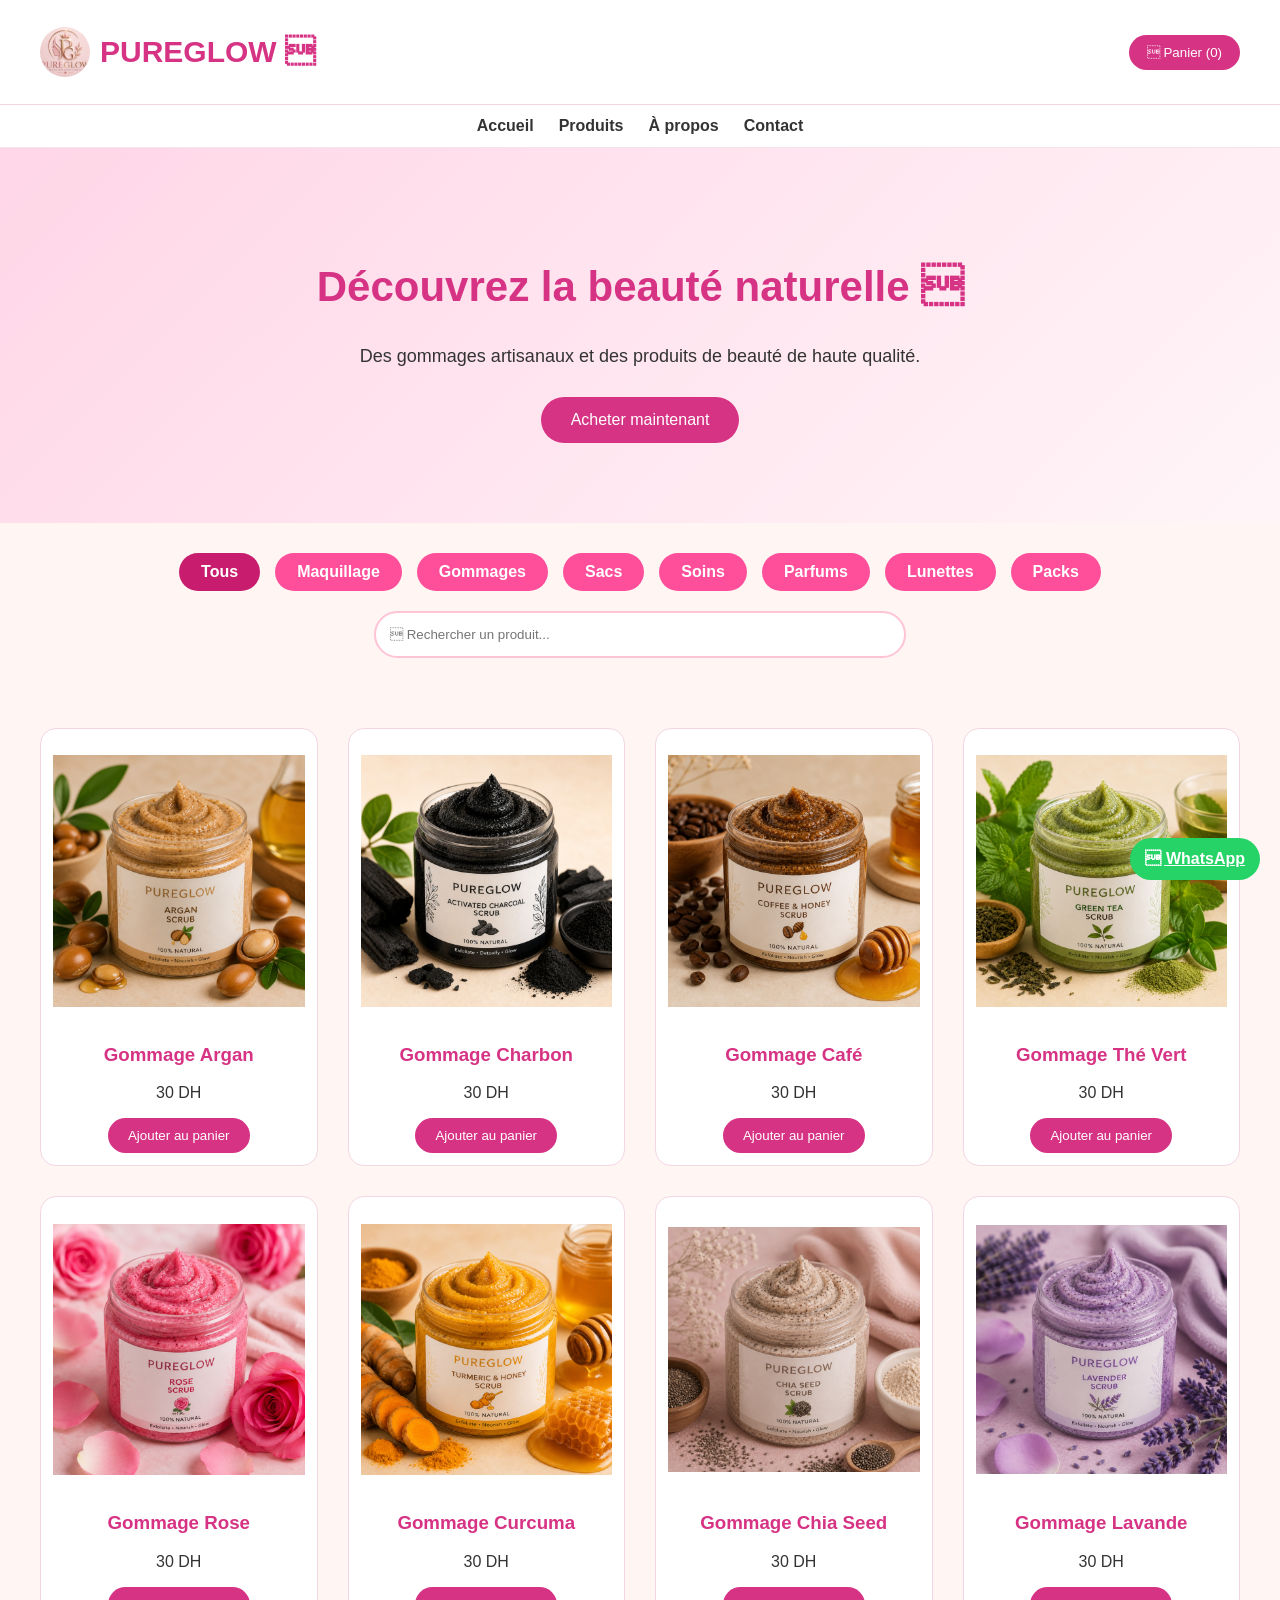
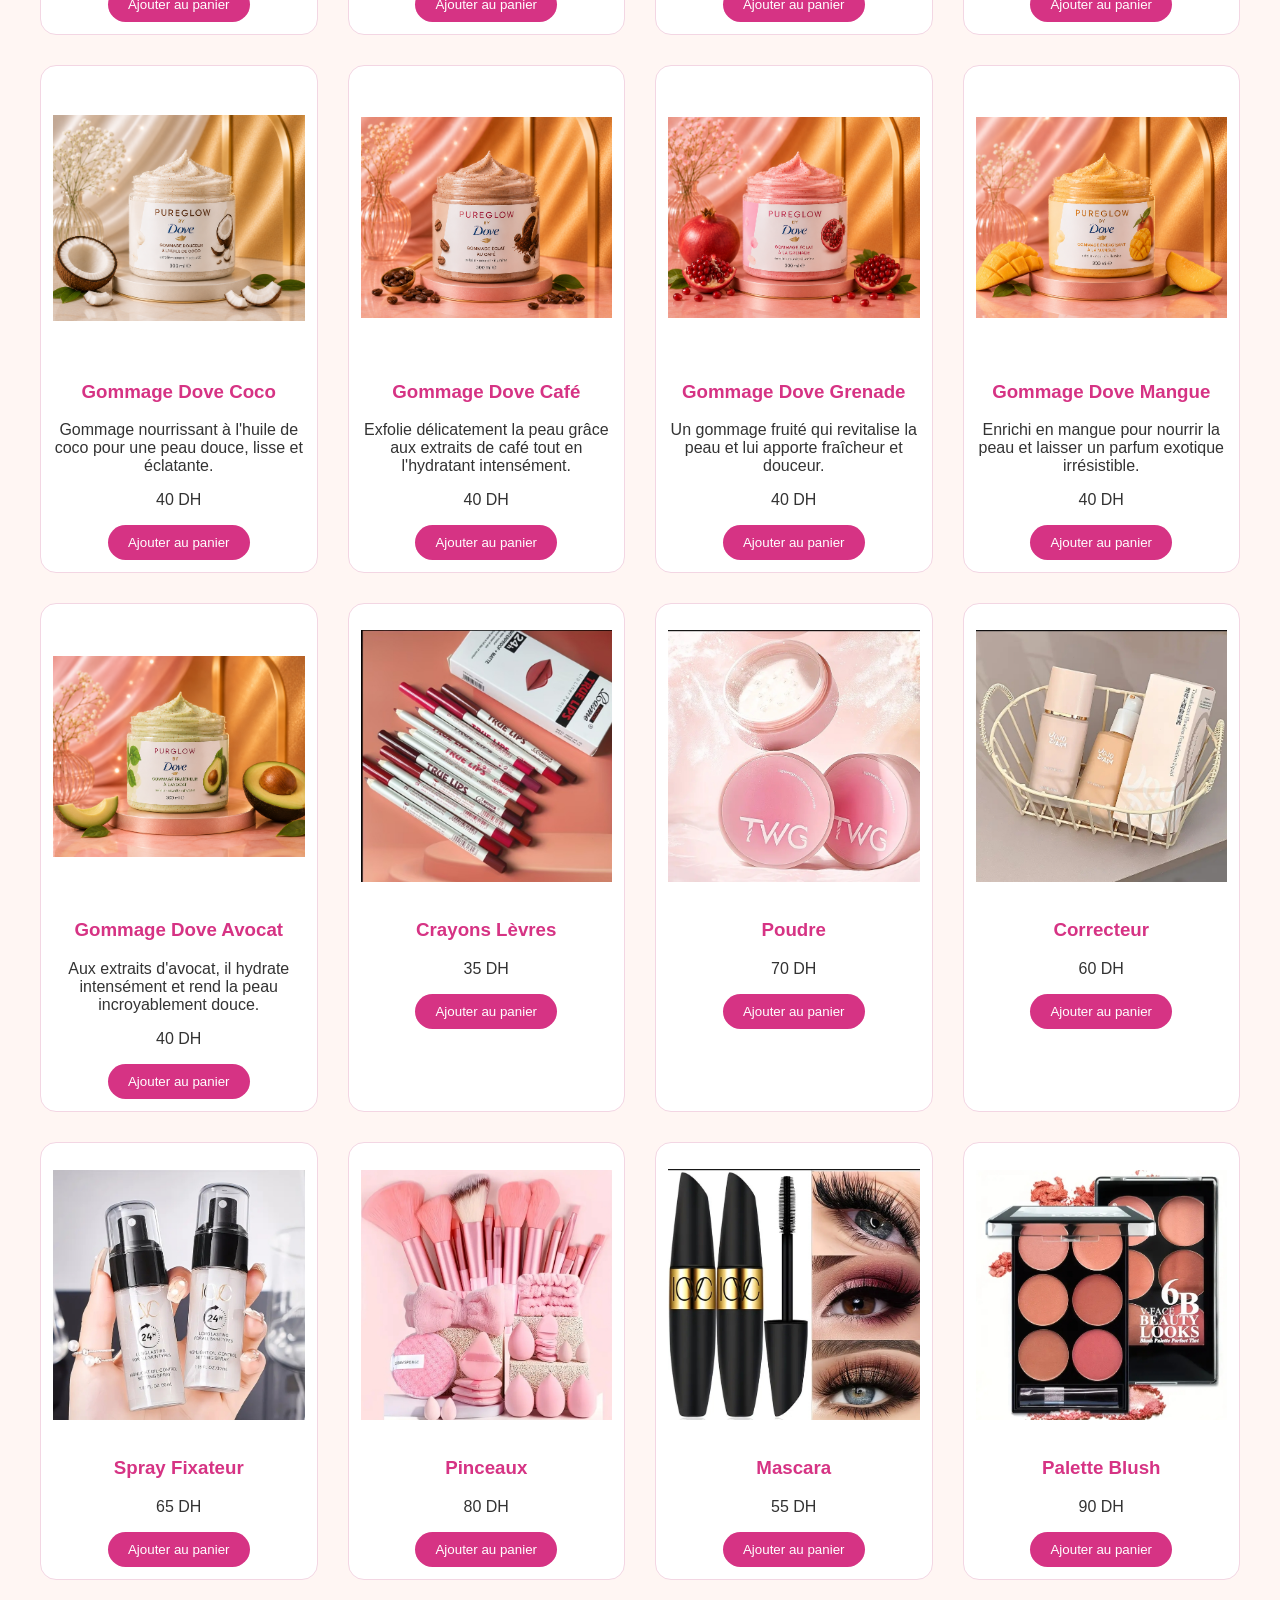
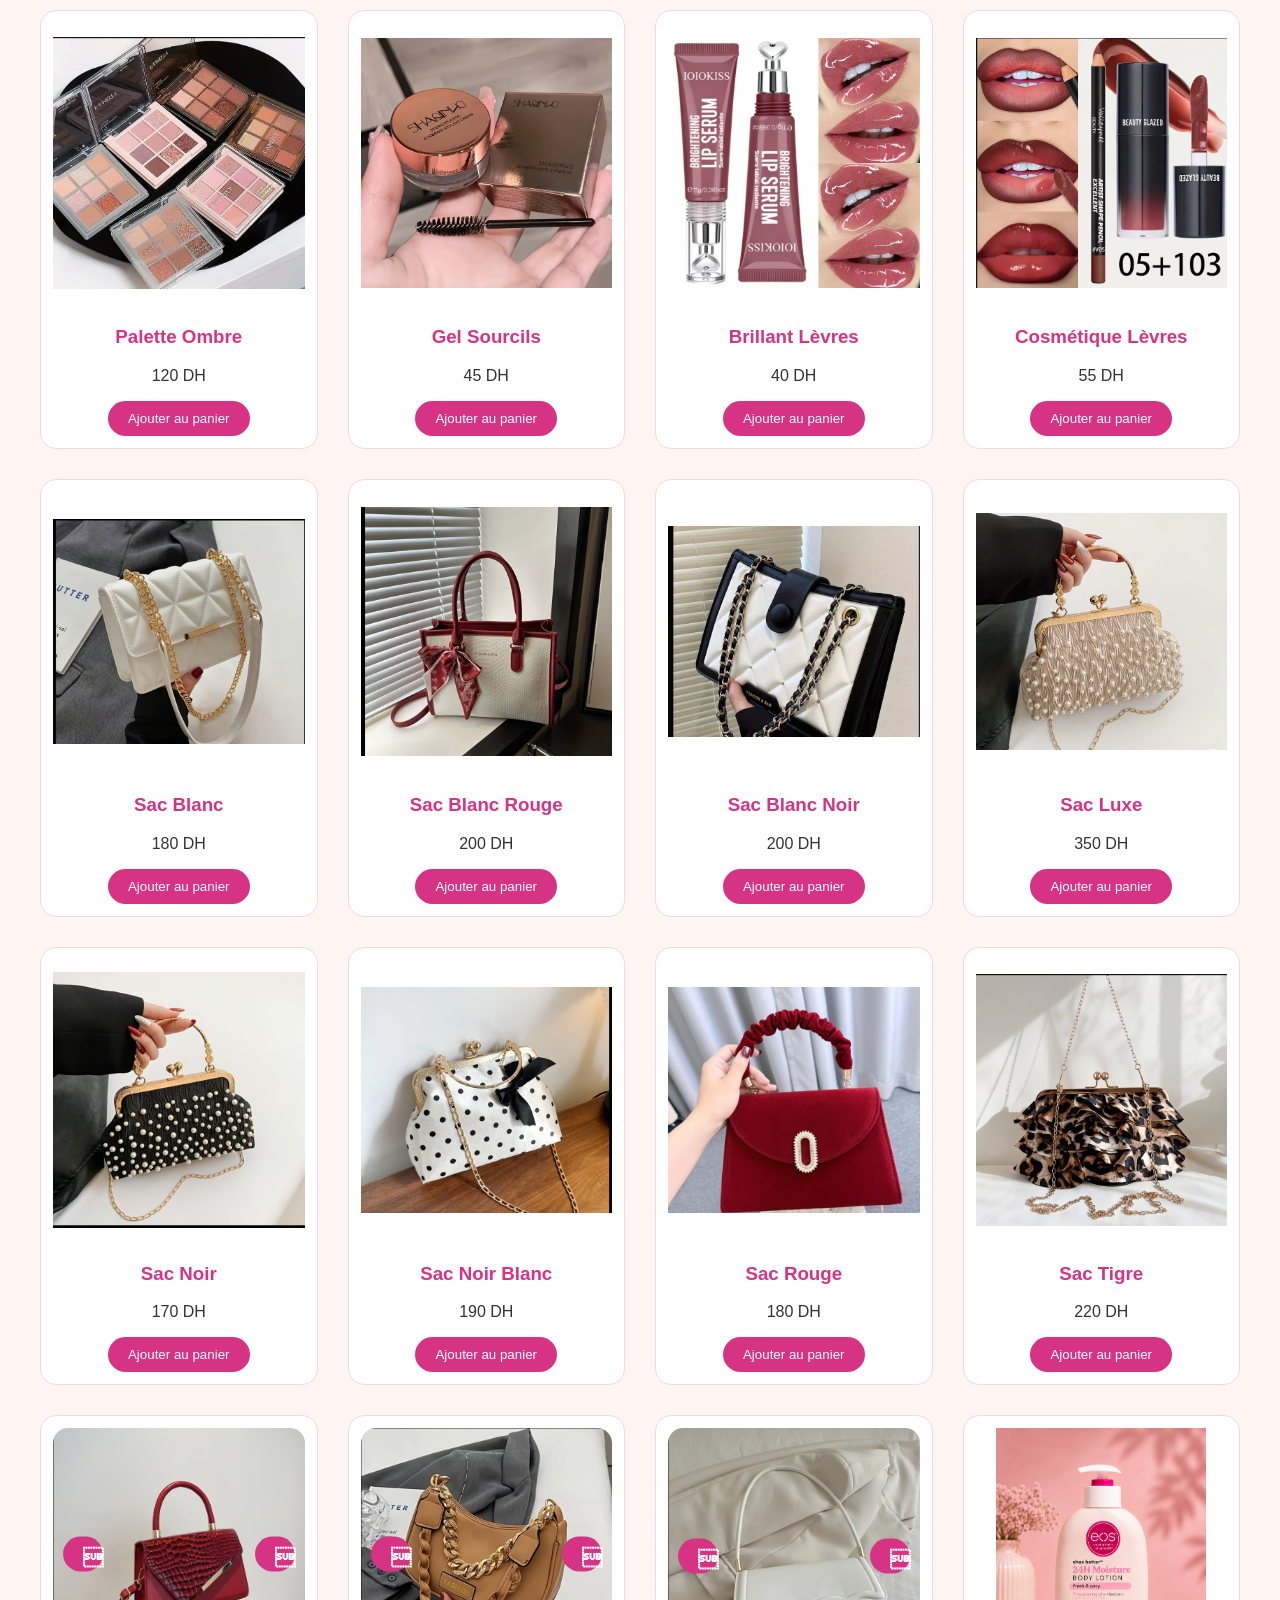
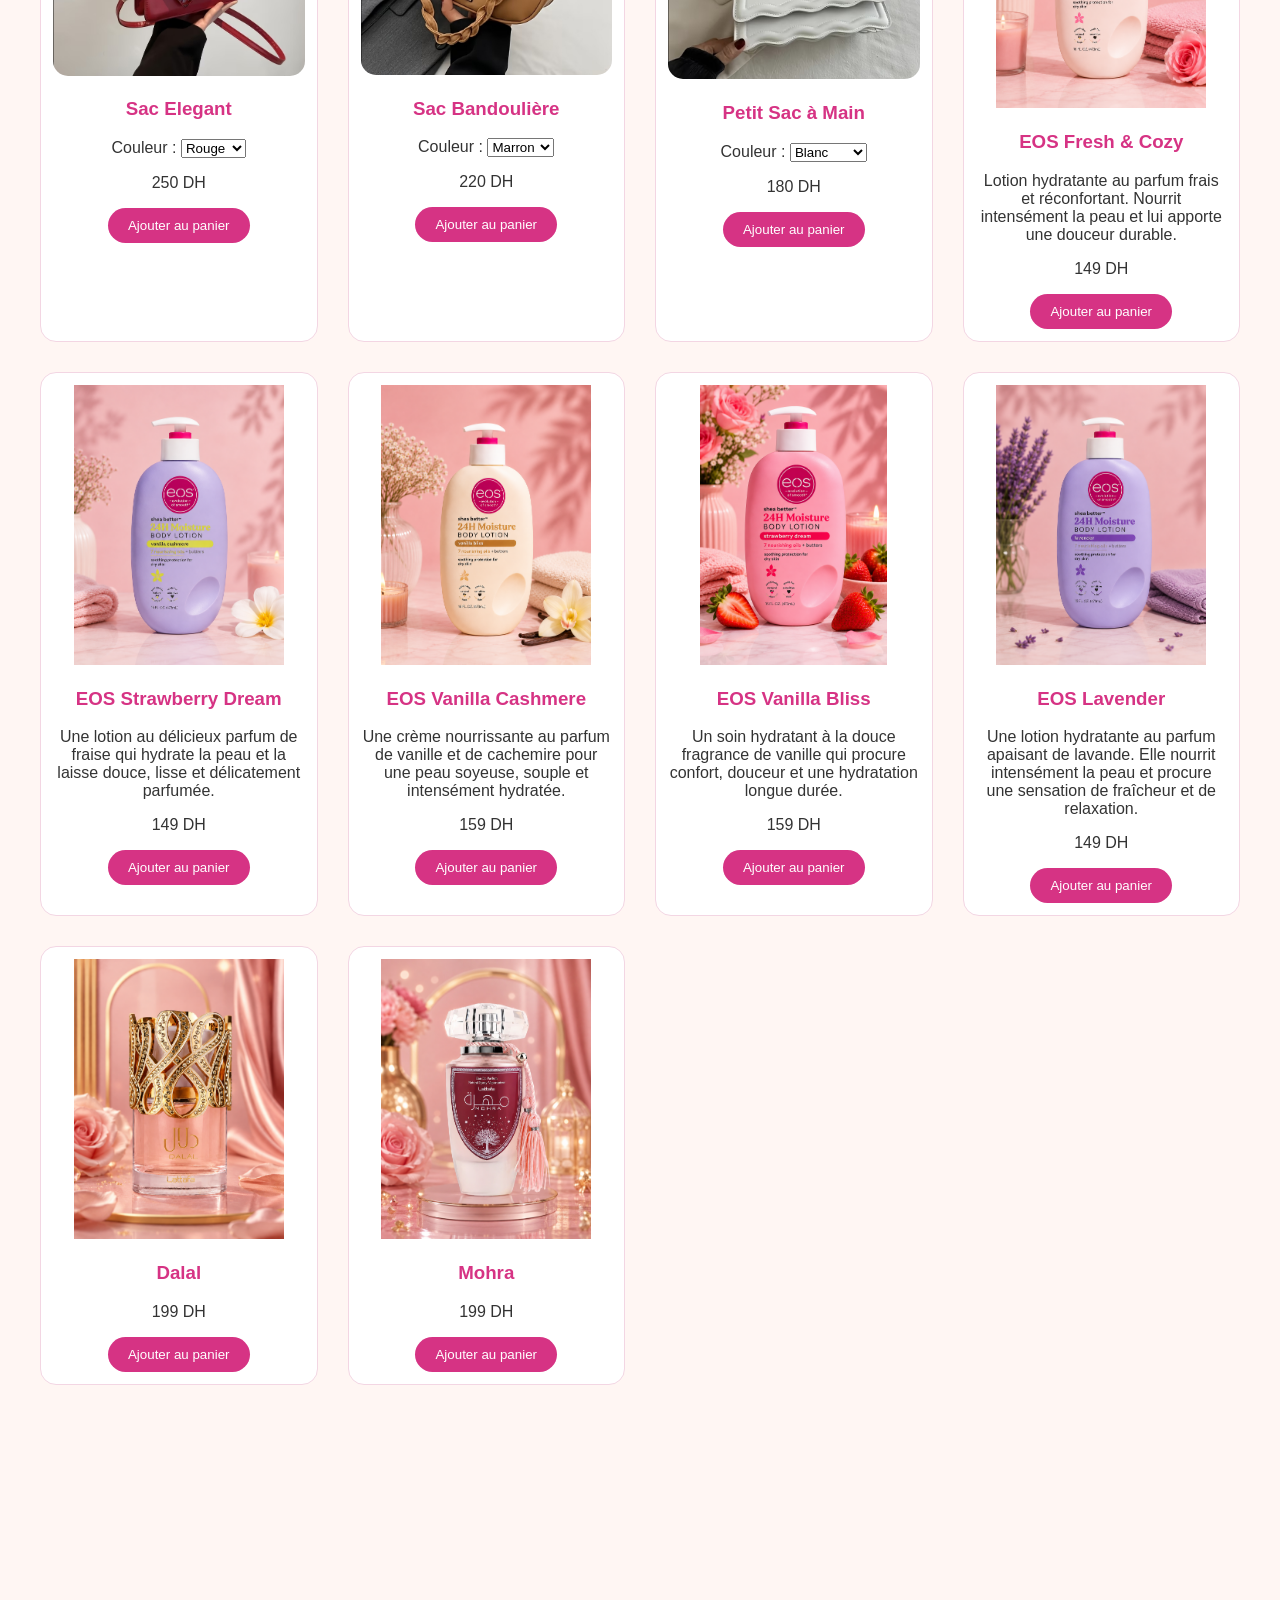
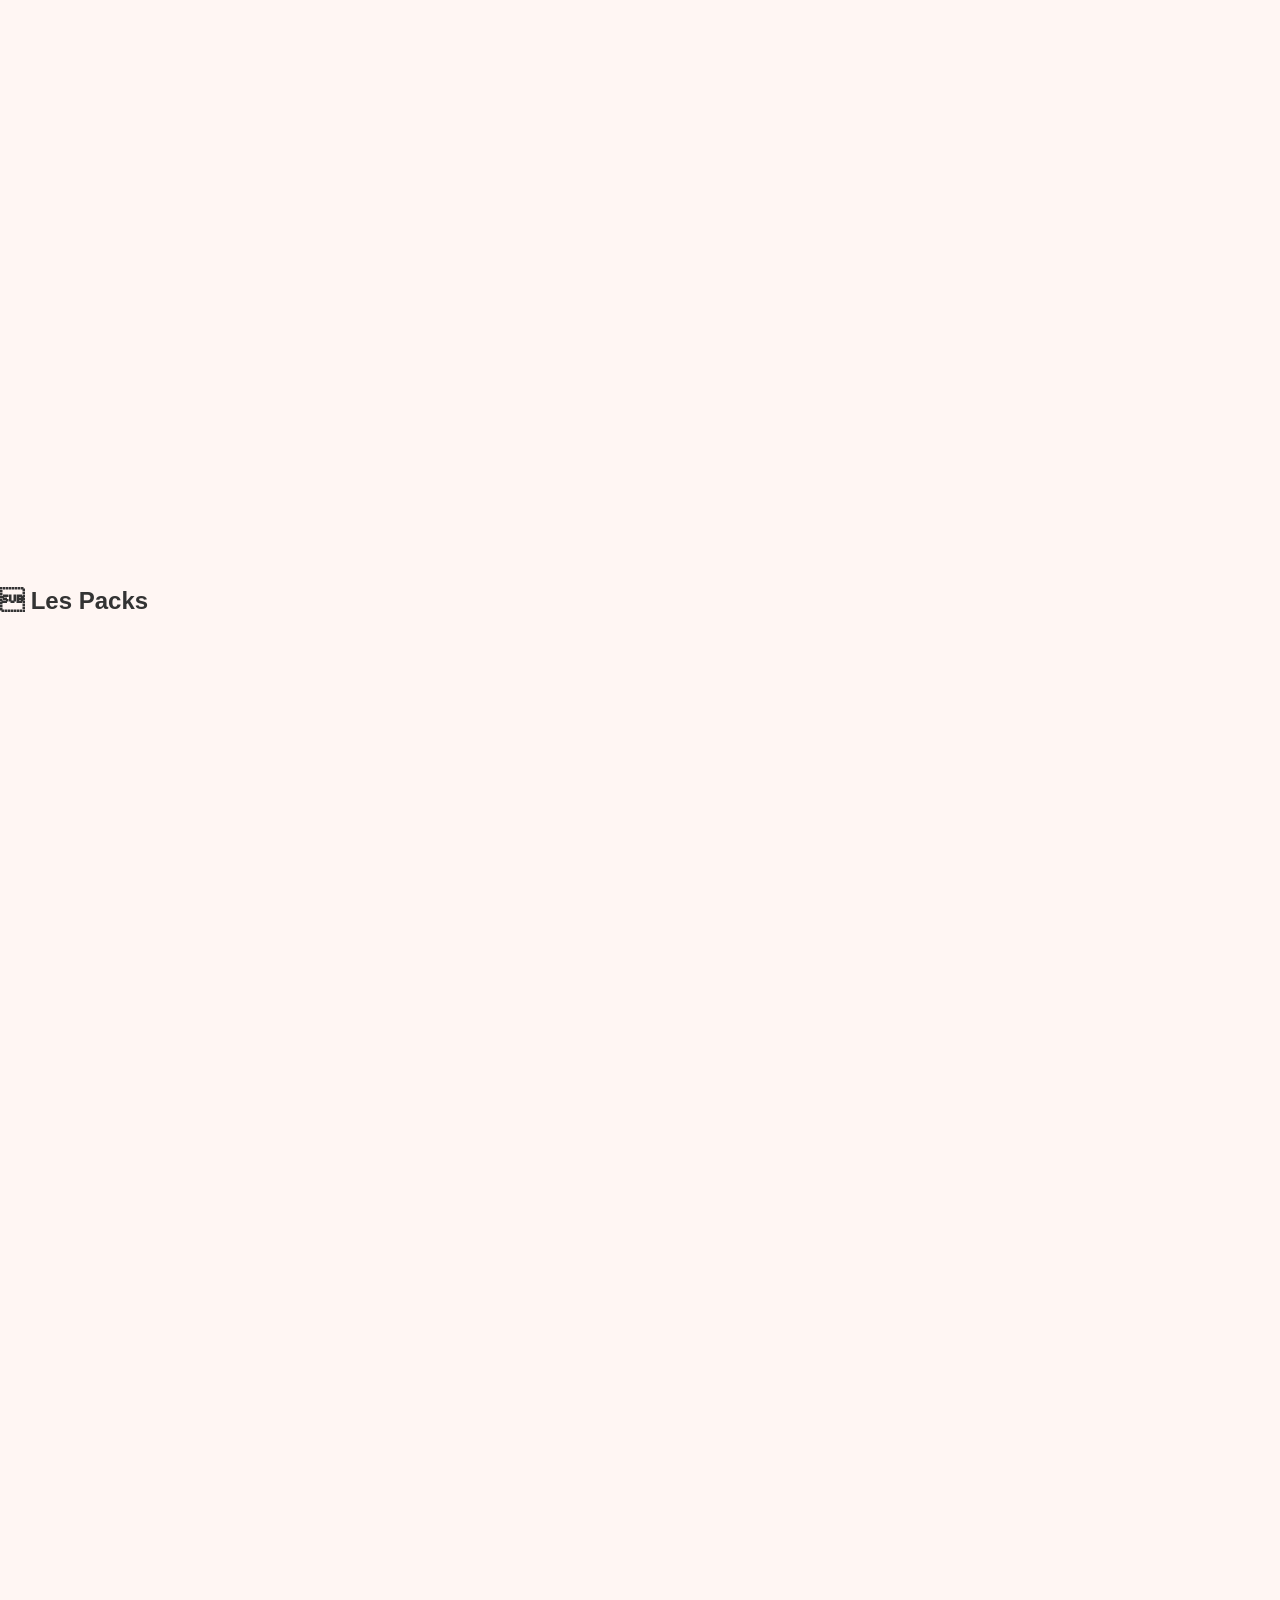
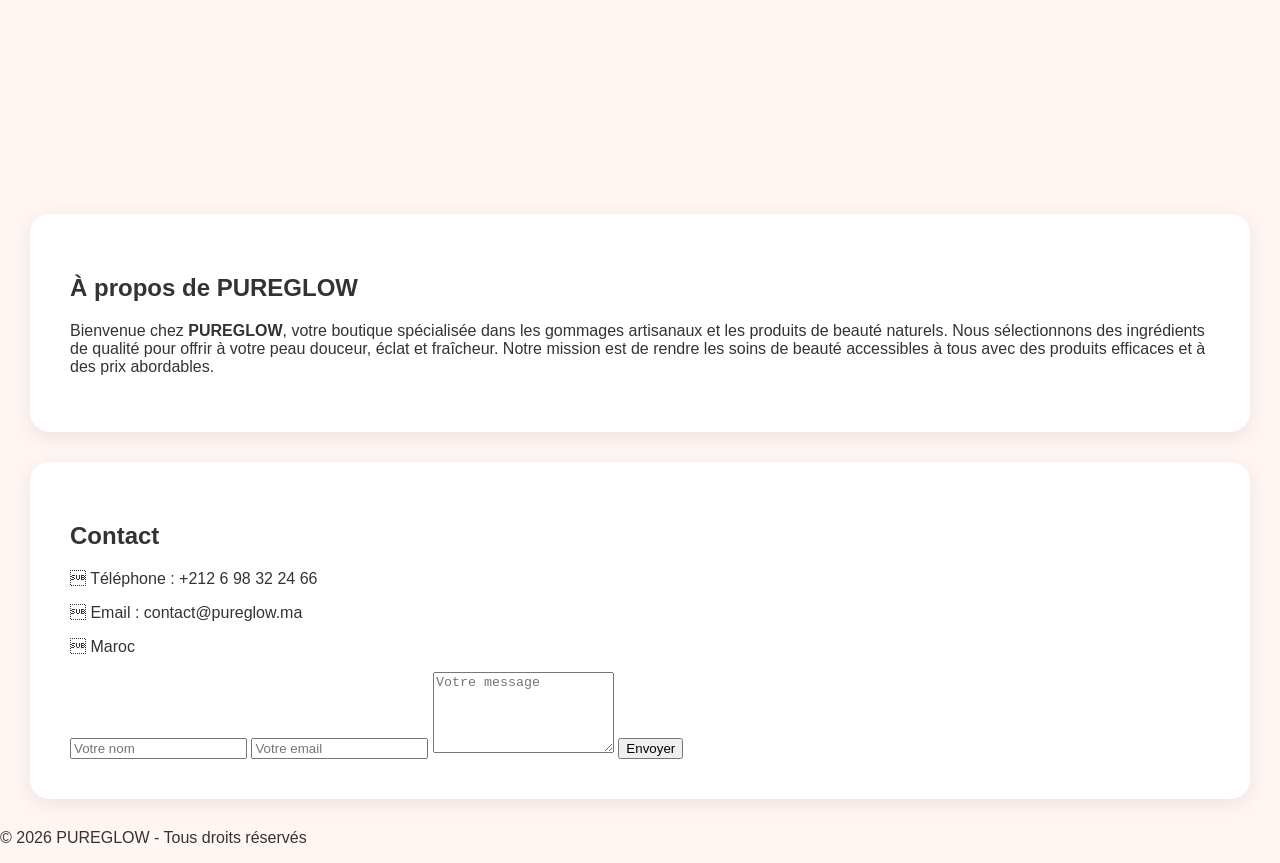
<file: index.html>
<!DOCTYPE html>
<html lang="fr">
<head>
<meta charset="UTF-8">
<meta name="viewport" content="width=device-width, initial-scale=1.0">
<title>PUREGLOW - Boutique Beauté</title>

<link rel="stylesheet" href="style.css">
</head>

<body>

<header>

<div class="logo">
<img src="logo.png" alt="PUREGLOW Logo">
<h1>PUREGLOW </h1>
</div>

<button id="cartBtn">
 Panier (<span id="cartCount">0</span>)
</button>

</header>

<nav>
    <a href="#accueil">Accueil</a>
    <a href="#products">Produits</a>
    <a href="#about">À propos</a>
    <a href="#contact">Contact</a>
</nav>

<section id="accueil" class="hero">

<h2>Découvrez la beauté naturelle </h2>

<p>
Des gommages artisanaux et des produits de beauté de haute qualité.
</p>

<a href="#products" class="shop-btn">
Acheter maintenant
</a>

</section>

<section class="search">

  <div class="filters">
    <button data-category="all">Tous</button>
    <button data-category="maquillage">Maquillage</button>
    <button data-category="gommages">Gommages</button>
    <button data-category="sacs">Sacs</button>
    <button data-category="soin">Soins</button>
    <button data-category="parfum">Parfums</button>
  <button data-category="lunettes">Lunettes</button>
  <button data-category="packs">Packs</button>
  </div>
  

  <input
    type="text"
    id="searchInput"
    placeholder=" Rechercher un produit..."
  >

</section>


<section class="products" id="products">

<!-- Produit 1 -->

<div class="card" data-category="gommages">

<img src="Argan.png" alt="Argan">

<h3>Gommage Argan</h3>

<p>30 DH</p>

<button class="add-btn"
data-name="Gommage Argan"
data-price="30">
Ajouter au panier
</button>

</div>

<!-- Produit 2 -->

<div class="card" data-category="gommages">

<img src="Charcoal.png" alt="Charcoal">

<h3>Gommage Charbon</h3>

<p>30 DH</p>

<button class="add-btn"
data-name="Gommage Charbon"
data-price="30">
Ajouter au panier
</button>

</div>

<!-- Produit 3 -->

<div class="card" data-category="gommages">

<img src="Coffee.png" alt="Coffee">

<h3>Gommage Café</h3>

<p>30 DH</p>

<button class="add-btn"
data-name="Gommage Café"
data-price="30">
Ajouter au panier
</button>

</div>

<!-- Produit 4 -->

<div class="card" data-category="gommages">

<img src="GreenTea.png" alt="GreenTea">

<h3>Gommage Thé Vert</h3>

<p>30 DH</p>

<button class="add-btn"
data-name="Gommage Thé Vert"
data-price="30">
Ajouter au panier
</button>

</div>

<!-- Produit 5 -->

<div class="card" data-category="gommages">

    <img src="Rose.png" alt="Rose">

    <h3>Gommage Rose</h3>

    <p>30 DH</p>

    <button class="add-btn"
    data-name="Gommage Rose"
    data-price="30">
    Ajouter au panier
    </button>

</div>

<!-- Produit 6 -->

<div class="card" data-category="gommages">

    <img src="Turmeric.png" alt="Turmeric">

    <h3>Gommage Curcuma</h3>

    <p>30 DH</p>

    <button class="add-btn"
    data-name="Gommage Curcuma"
    data-price="30">
    Ajouter au panier
    </button>

</div>

<!-- Produit 7 -->

<div class="card" data-category="gommages">

    <img src="ChiaSeed.png" alt="ChiaSeed">

    <h3>Gommage Chia Seed</h3>

    <p>30 DH</p>

    <button class="add-btn"
    data-name="Gommage Chia Seed"
    data-price="30">
    Ajouter au panier
    </button>

</div>

<!-- Produit 8 -->

<div class="card" data-category="gommages">

    <img src="Lavender.png" alt="Lavender">

    <h3>Gommage Lavande</h3>

    <p>30 DH</p>

    <button class="add-btn"
    data-name="Gommage Lavande"
    data-price="30">
    Ajouter au panier
    </button>
    
    </div>

<div class="card" data-category="gommages">
  <img src="GommageCoco.png" alt="Gommage Dove Coco">
  <h3>Gommage Dove Coco</h3>
  <p>Gommage nourrissant à l'huile de coco pour une peau douce, lisse et éclatante.</p>
  <p>40 DH</p>
  <button class="add-btn"
    data-name="Gommage Dove Coco"
    data-price="40">
    Ajouter au panier
  </button>
</div>

<div class="card" data-category="gommages">
  <img src="GommageCafe.png" alt="Gommage Dove Café">
  <h3>Gommage Dove Café</h3>
  <p>Exfolie délicatement la peau grâce aux extraits de café tout en l'hydratant intensément.</p>
  <p>40 DH</p>
  <button class="add-btn"
    data-name="Gommage Dove Café"
    data-price="40">
    Ajouter au panier
  </button>
</div>

<div class="card" data-category="gommages">
  <img src="GommageGrenade.png" alt="Gommage Dove Grenade">
  <h3>Gommage Dove Grenade</h3>
  <p>Un gommage fruité qui revitalise la peau et lui apporte fraîcheur et douceur.</p>
  <p>40 DH</p>
  <button class="add-btn"
    data-name="Gommage Dove Grenade"
    data-price="40">
    Ajouter au panier
  </button>
</div>

<div class="card" data-category="gommages">
  <img src="GommageMangue.png" alt="Gommage Dove Mangue">
  <h3>Gommage Dove Mangue</h3>
  <p>Enrichi en mangue pour nourrir la peau et laisser un parfum exotique irrésistible.</p>
  <p>40 DH</p>
  <button class="add-btn"
    data-name="Gommage Dove Mangue"
    data-price="40">
    Ajouter au panier
  </button>
</div>

<div class="card" data-category="gommages">
  <img src="GommageAvocat.png" alt="Gommage Dove Avocat">
  <h3>Gommage Dove Avocat</h3>
  <p>Aux extraits d'avocat, il hydrate intensément et rend la peau incroyablement douce.</p>
  <p>40 DH</p>
  <button class="add-btn"
    data-name="Gommage Dove Avocat"
    data-price="40">
    Ajouter au panier
  </button>
</div>

<div class="card" data-category="maquillage">
  <img src="CrayonsLevres.png" alt="Crayons Lèvres">
  <h3>Crayons Lèvres</h3>
  <p>35 DH</p>
  <button class="add-btn" data-name="Crayons Lèvres" data-price="35">Ajouter au panier</button>
</div>

<div class="card" data-category="maquillage">
  <img src="poudre.png" alt="Poudre">
  <h3>Poudre</h3>
  <p>70 DH</p>
  <button class="add-btn" data-name="Poudre" data-price="70">Ajouter au panier</button>
</div>

<div class="card" data-category="maquillage">
  <img src="Corectteur.png" alt="Correcteur">
  <h3>Correcteur</h3>
  <p>60 DH</p>
  <button class="add-btn" data-name="Correcteur" data-price="60">
    Ajouter au panier
  </button>
</div>

<div class="card" data-category="maquillage">
  <img src="SprayFixateur.png" alt="Spray Fixateur">
  <h3>Spray Fixateur</h3>
  <p>65 DH</p>
  <button class="add-btn" data-name="Spray Fixateur" data-price="65">Ajouter au panier</button>
</div>

<div class="card" data-category="maquillage">
  <img src="Pinceaux.png" alt="Pinceaux">
  <h3>Pinceaux</h3>
  <p>80 DH</p>
  <button class="add-btn" data-name="Pinceaux" data-price="80">Ajouter au panier</button>
</div>

<div class="card" data-category="maquillage">
  <img src="Mascara.png" alt="Mascara">
  <h3>Mascara</h3>
  <p>55 DH</p>
  <button class="add-btn" data-name="Mascara" data-price="55">Ajouter au panier</button>
</div>

<div class="card" data-category="maquillage">
  <img src="PaletteBlush.png" alt="Palette Blush">
  <h3>Palette Blush</h3>
  <p>90 DH</p>
  <button class="add-btn" data-name="Palette Blush" data-price="90">Ajouter au panier</button>
</div>

<div class="card" data-category="maquillage">
  <img src="PeletteOmbre.png" alt="Palette Ombre">
  <h3>Palette Ombre</h3>
  <p>120 DH</p>
  <button class="add-btn" data-name="Palette Ombre" data-price="120">
    Ajouter au panier
  </button>
</div>

<div class="card" data-category="maquillage">
  <img src="GelSourcils.png" alt="Gel Sourcils">
  <h3>Gel Sourcils</h3>
  <p>45 DH</p>
  <button class="add-btn" data-name="Gel Sourcils" data-price="45">Ajouter au panier</button>
</div>

<div class="card" data-category="maquillage">
  <img src="BrillantLevre.png" alt="Brillant Lèvres">
  <h3>Brillant Lèvres</h3>
  <p>40 DH</p>
  <button class="add-btn" data-name="Brillant Lèvres" data-price="40">Ajouter au panier</button>
</div>

<div class="card" data-category="maquillage">
<img src="CosmetiqueLevres.png">
  <h3>Cosmétique Lèvres</h3>
  <p>55 DH</p>
  <button class="add-btn" data-name="Cosmétique Lèvres" data-price="55">
    Ajouter au panier
  </button>
</div>

<div class="card" data-category="sacs">

  <img src="SacBlanc.png" alt="SacBlanc">

  <h3>Sac Blanc</h3>

  <p>180 DH</p>

  <button class="add-btn"
  data-name="Sac Blanc"
  data-price="180">
  Ajouter au panier
  </button>

</div>


<div class="card" data-category="sacs">

  <img src="SacBlancRouge.png" alt="SacBlancRouge">

  <h3>Sac Blanc Rouge</h3>

  <p>200 DH</p>

  <button class="add-btn"
  data-name="Sac Blanc Rouge"
  data-price="200">
  Ajouter au panier
  </button>

</div>


<div class="card" data-category="sacs">

  <img src="SacBlancNoir.png" alt="SacBlancNoir">

  <h3>Sac Blanc Noir</h3>

  <p>200 DH</p>

  <button class="add-btn"
  data-name="Sac Blanc Noir"
  data-price="200">
  Ajouter au panier
  </button>

</div>


<div class="card" data-category="sacs">

  <img src="SacLuxe.png" alt="SacLuxe">

  <h3>Sac Luxe</h3>

  <p>350 DH</p>

  <button class="add-btn"
  data-name="Sac Luxe"
  data-price="350">
  Ajouter au panier
  </button>

</div>


<div class="card" data-category="sacs">

  <img src="SacNoir.png" alt="SacNoir">

  <h3>Sac Noir</h3>

  <p>170 DH</p>

  <button class="add-btn"
  data-name="Sac Noir"
  data-price="170">
  Ajouter au panier
  </button>

</div>


<div class="card" data-category="sacs">

  <img src="SacNoirBlanc.png" alt="SacNoirBlanc">

  <h3>Sac Noir Blanc</h3>

  <p>190 DH</p>

  <button class="add-btn"
  data-name="Sac Noir Blanc"
  data-price="190">
  Ajouter au panier
  </button>

</div>


<div class="card" data-category="sacs">

  <img src="SacRouge.png" alt="SacRouge">

  <h3>Sac Rouge</h3>

  <p>180 DH</p>

  <button class="add-btn"
  data-name="Sac Rouge"
  data-price="180">
  Ajouter au panier
  </button>

</div>


<div class="card" data-category="sacs">

  <img src="SacTigre.png" alt="SacTigre">

  <h3>Sac Tigre</h3>

  <p>220 DH</p>

  <button class="add-btn"
  data-name="Sac Tigre"
  data-price="220">
  Ajouter au panier
  </button>

</div>

<div class="card" data-category="sacs">

<div class="slider">
<button class="prev" onclick="changeSlide('elegant',-1)"></button>

<img id="elegant" src="SacElegant1.png">

<button class="next" onclick="changeSlide('elegant',1)"></button>
</div>

<h3>Sac Elegant</h3>

<div class="colors">
<label>Couleur :</label>

<select class="color-select">
<option>Rouge</option>
<option>Vert</option>
<option>Marron</option>
<option>Blanc</option>
<option>Noir</option>
</select>
</div>

<p>250 DH</p>

<button class="add-btn"
data-name="Sac Elegant"
data-price="250">
Ajouter au panier
</button>

</div>

<div class="card" data-category="sacs">

<div class="slider">
<button class="prev" onclick="changeSlide('bandouliere',-1)"></button>

<img id="bandouliere" src="SacBandouliere1.png">

<button class="next" onclick="changeSlide('bandouliere',1)"></button>
</div>

<h3>Sac Bandoulière</h3>

<div class="colors">
<label>Couleur :</label>

<select class="color-select">
<option>Marron</option>
<option>Blanc</option>
<option>Noir</option>
<option>Orange</option>
<option>Bleu</option>
<option>Vert</option>
</select>
</div>

<p>220 DH</p>

<button class="add-btn"
data-name="Sac Bandoulière"
data-price="220">
Ajouter au panier
</button>

</div>

<div class="card" data-category="sacs">

<div class="slider">
<button class="prev" onclick="changeSlide('petit',-1)"></button>

<img id="petit" src="PetitSacaMain1.png">

<button class="next" onclick="changeSlide('petit',1)"></button>
</div>

<h3>Petit Sac à Main</h3>

<div class="colors">
<label>Couleur :</label>

<select class="color-select">
<option>Blanc</option>
<option>Vert Clair</option>
<option>Noir</option>
<option>Rose</option>
<option>Marron</option>
<option>Orange</option>
</select>
</div>

<p>180 DH</p>

<button class="add-btn"
data-name="Petit Sac à Main"
data-price="180">
Ajouter au panier
</button>

</div>

<div class="card" data-category="soin">
  <img src="Eos1.png" alt="EOS Fresh & Cozy">
  <h3>EOS Fresh & Cozy</h3>
  <p>Lotion hydratante au parfum frais et réconfortant. Nourrit intensément la peau et lui apporte une douceur durable.</p>
  <p>149 DH</p>
  <button class="add-btn"
    data-name="EOS Fresh & Cozy"
    data-price="149">
    Ajouter au panier
  </button>
</div>

<div class="card" data-category="soin">
  <img src="Eos2.png" alt="EOS Strawberry Dream">
  <h3>EOS Strawberry Dream</h3>
  <p>Une lotion au délicieux parfum de fraise qui hydrate la peau et la laisse douce, lisse et délicatement parfumée.</p>
  <p>149 DH</p>
  <button class="add-btn"
    data-name="EOS Strawberry Dream"
    data-price="149">
    Ajouter au panier
  </button>
</div>

<div class="card" data-category="soin">
  <img src="Eos3.png" alt="EOS Vanilla Cashmere">
  <h3>EOS Vanilla Cashmere</h3>
  <p>Une crème nourrissante au parfum de vanille et de cachemire pour une peau soyeuse, souple et intensément hydratée.</p>
  <p>159 DH</p>
  <button class="add-btn"
    data-name="EOS Vanilla Cashmere"
    data-price="159">
    Ajouter au panier
  </button>
</div>

<div class="card" data-category="soin">
  <img src="Eos4.png" alt="EOS Vanilla Bliss">
  <h3>EOS Vanilla Bliss</h3>
  <p>Un soin hydratant à la douce fragrance de vanille qui procure confort, douceur et une hydratation longue durée.</p>
  <p>159 DH</p>
  <button class="add-btn"
    data-name="EOS Vanilla Bliss"
    data-price="159">
    Ajouter au panier
  </button>
</div>

<div class="card" data-category="soin">
  <img src="Eos5.png" alt="EOS Lavender">
  <h3>EOS Lavender</h3>
  <p>Une lotion hydratante au parfum apaisant de lavande. Elle nourrit intensément la peau et procure une sensation de fraîcheur et de relaxation.</p>
  <p>149 DH</p>
  <button class="add-btn"
    data-name="EOS Lavender"
    data-price="149">
    Ajouter au panier
  </button>
</div>

<div class="card" data-category="parfum">
  <img src="Dalal.png" alt="Dalal">
  <h3>Dalal</h3>
  <p>199 DH</p>
  <button class="add-btn"
          data-name="Dalal"
          data-price="199">
    Ajouter au panier
  </button>
</div>

<div class="card" data-category="parfum">
  <img src="Mohra.png" alt="Mohra">
  <h3>Mohra</h3>
  <p>199 DH</p>
  <button class="add-btn"
          data-name="Mohra"
          data-price="199">
    Ajouter au panier
  </button>
</div>

<div class="card" data-category="parfum">
  <img src="Atheeri.png" alt="Atheeri">
  <h3>Atheeri</h3>
  <p>199 DH</p>
  <button class="add-btn"
          data-name="Atheeri"
          data-price="199">
    Ajouter au panier
  </button>
</div>

<div class="card" data-category="parfum">
  <img src="Qimmah.png" alt="Qimmah">
  <h3>Qimmah</h3>
  <p>199 DH</p>
  <button class="add-btn"
          data-name="Qimmah"
          data-price="199">
    Ajouter au panier
  </button>
</div>

<div class="card" data-category="parfum">
  <img src="Layaan.png" alt="Layaan">
  <h3>Layaan</h3>
  <p>199 DH</p>
  <button class="add-btn"
          data-name="Layaan"
          data-price="199">
    Ajouter au panier
  </button>
</div>

<div class="card" data-category="parfum">
  <img src="LuxureWoman.png" alt="Luxure Woman">
  <h3>Luxure Woman</h3>
  <p>199 DH</p>
  <button class="add-btn"
          data-name="Luxure Woman"
          data-price="199">
    Ajouter au panier
  </button>
</div>

<div class="card" data-category="parfum">
  <img src="HerConfesion.png" alt="Her Confession">
  <h3>Her Confession</h3>
  <p>199 DH</p>
  <button class="add-btn"
          data-name="Her Confession"
          data-price="199">
    Ajouter au panier
  </button>
</div>

<div class="card" data-category="lunettes">
  <img src="LunetteEleganceNoire.png" alt="Lunette Elegance Noire">
  <h3>Lunette Elegance Noire</h3>
  <p>120 DH</p>
  <button class="add-btn" data-name="Lunette Elegance Noire" data-price="120">
    Ajouter au panier
  </button>
</div>

<div class="card" data-category="lunettes">
  <img src="LunetteCatEyeChic.png" alt="Lunette Cat Eye Chic">
  <h3>Lunette Cat Eye Chic</h3>
  <p>120 DH</p>
  <button class="add-btn" data-name="Lunette Cat Eye Chic" data-price="120">
    Ajouter au panier
  </button>
</div>

<div class="card" data-category="lunettes">
  <img src="LunetteSquareBlack.png" alt="Lunette Square Black">
  <h3>Lunette Square Black</h3>
  <p>120 DH</p>
  <button class="add-btn" data-name="Lunette Square Black" data-price="120">
    Ajouter au panier
  </button>
</div>

<div class="card" data-category="lunettes">
  <img src="LunetteGlamViolet.png" alt="Lunette Glam Violet">
  <h3>Lunette Glam Violet</h3>
  <p>120 DH</p>
  <button class="add-btn" data-name="Lunette Glam Violet" data-price="120">
    Ajouter au panier
  </button>
</div>

<div class="card" data-category="lunettes">
  <img src="LunetteLeopardStyle.png" alt="Lunette Leopard Style">
  <h3>Lunette Leopard Style</h3>
  <p>120 DH</p>
  <button class="add-btn" data-name="Lunette Leopard Style" data-price="120">
    Ajouter au panier
  </button>
</div>

<div class="card" data-category="lunettes">
  <img src="LunetteRoseGold.png" alt="Lunette Rose Gold">
  <h3>Lunette Rose Gold</h3>
  <p>120 DH</p>
  <button class="add-btn" data-name="Lunette Rose Gold" data-price="120">
    Ajouter au panier
  </button>
</div>

<div class="card" data-category="lunettes">
  <img src="LunetteBordeauxLuxe.png" alt="Lunette Bordeaux Luxe">
  <h3>Lunette Bordeaux Luxe</h3>
  <p>120 DH</p>
  <button class="add-btn" data-name="Lunette Bordeaux Luxe" data-price="120">
    Ajouter au panier
  </button>
</div>

<div class="card" data-category="lunettes">
  <img src="LunetteRoseFashion.png" alt="Lunette Rose Fashion">
  <h3>Lunette Rose Fashion</h3>
  <p>120 DH</p>
  <button class="add-btn" data-name="Lunette Rose Fashion" data-price="120">
    Ajouter au panier
  </button>
</div>

<div class="card" data-category="lunettes">
  <img src="LunetteBrownClassic.png" alt="Lunette Brown Classic">
  <h3>Lunette Brown Classic</h3>
  <p>120 DH</p>
  <button class="add-btn" data-name="Lunette Brown Classic" data-price="120">
    Ajouter au panier
  </button>
</div>

<div class="card" data-category="lunettes">
  <img src="LunetteOversizeCafe.png" alt="Lunette Oversize Cafe">
  <h3>Lunette Oversize Cafe</h3>
  <p>120 DH</p>
  <button class="add-btn" data-name="Lunette Oversize Cafe" data-price="120">
    Ajouter au panier
  </button>
</div>

<div class="card" data-category="lunettes">
  <img src="LunettePremiumCollection.png" alt="Lunette Premium Collection">
  <h3>Lunette Premium Collection</h3>
  <p>120 DH</p>
  <button class="add-btn" data-name="Lunette Premium Collection" data-price="120">
    Ajouter au panier
  </button>
</div>

<div class="card" data-category="lunettes">
  <img src="LunettePapillonChic.png" alt="Lunette Papillon Chic">
  <h3>Lunette Papillon Chic</h3>
  <p>120 DH</p>
  <button class="add-btn" data-name="Lunette Papillon Chic" data-price="120">
    Ajouter au panier
  </button>
</div>

<div class="card" data-category="lunettes">
  <img src="LunetteTrendyMix.png" alt="Lunette Trendy Mix">
  <h3>Lunette Trendy Mix</h3>
  <p>120 DH</p>
  <button class="add-btn" data-name="Lunette Trendy Mix" data-price="120">
    Ajouter au panier
  </button>
</div>

<div class="card" data-category="lunettes">
  <img src="LunetteLuxuryEdition.png" alt="Lunette Luxury Edition">
  <h3>Lunette Luxury Edition</h3>
  <p>120 DH</p>
  <button class="add-btn" data-name="Lunette Luxury Edition" data-price="120">
    Ajouter au panier
  </button>
</div>

</section>

<section class="packs" id="packs">

<h2> Les Packs</h2>

<div class="card" data-category="packs">
  <img src="Pack1.png" alt="Lavender Glow Set">
  <h3>Lavender Glow Set</h3>
  <p>Un coffret complet pour des lèvres douces, brillantes et un style élégant au quotidien.</p>
  <strong>199 DH</strong><br><br>
  <button class="add-btn" data-name="Lavender Glow Set" data-price="199">
    Ajouter au panier
  </button>
</div>


<div class="card" data-category="packs">
  <img src="Pack2.png" alt="Pink Glam Set">
  <h3>Pink Glam Set</h3>
  <p>Le trio parfait pour un maquillage lumineux avec un regard intense et des lèvres éclatantes.</p>
  <strong>179 DH</strong><br><br>
  <button class="add-btn" data-name="Pink Glam Set" data-price="179">
    Ajouter au panier
  </button>
</div>

<div class="card" data-category="packs">
  <img src="Pack3.png" alt="Wild Chic Set">
  <h3>Wild Chic Set</h3>
  <p>Le pack idéal pour un look chic et une tenue parfaite du maquillage toute la journée.</p>
  <strong>229 DH</strong><br><br>
  <button class="add-btn" data-name="Wild Chic Set" data-price="229">
    Ajouter au panier
  </button>
</div>

<div class="card" data-category="packs">
  <img src="Pack4.png" alt="Red Elegance Set">
  <h3>Red Elegance Set</h3>
  <p>Prenez soin de vos sourcils et de votre peau avec une touche d'élégance et de raffinement.</p>
  <strong>189 DH</strong><br><br>
  <button class="add-btn" data-name="Red Elegance Set" data-price="189">
    Ajouter au panier
  </button>
</div>

<div class="card" data-category="packs">
  <img src="Pack5.png" alt="Rose Beauty Set">
  <h3>Rose Beauty Set</h3>
  <p>Un rituel beauté complet pour une peau douce, un teint parfait et une finition professionnelle.</p>
  <strong>209 DH</strong><br><br>
  <button class="add-btn" data-name="Rose Beauty Set" data-price="209">
    Ajouter au panier
  </button>
</div>

<div class="card" data-category="packs">
  <img src="PackDoveBleu.png" alt="Pack Dove Bleu">
  <h3>Pack Dove Bleu</h3>
  <p>Un coffret hydratant avec des soins Dove sélectionnés pour une peau douce, fraîche et éclatante.</p>
  <p>229 DH</p>
  <button class="add-btn"
    data-name="Pack Dove Bleu"
    data-price="229">
    Ajouter au panier
  </button>
</div>

<div class="card" data-category="packs">
  <img src="PackDoveRose.png" alt="Pack Dove Rose">
  <h3>Pack Dove Rose</h3>
  <p>Le pack idéal pour une routine beauté complète avec une hydratation intense et un parfum délicat.</p>
  <p>239 DH</p>
  <button class="add-btn"
    data-name="Pack Dove Rose"
    data-price="239">
    Ajouter au panier
  </button>
</div>

<div class="card" data-category="packs">
  <img src="PackNivea.png" alt="Pack Nivea">
  <h3>Pack Nivea</h3>
  <p>Un coffret de soins Nivea pour nourrir, protéger et hydrater la peau au quotidien.</p>
  <p>249 DH</p>
  <button class="add-btn"
    data-name="Pack Nivea"
    data-price="249">
    Ajouter au panier
  </button>
</div>

</section>

<section id="about" class="about">

<h2>À propos de PUREGLOW</h2>

<p>
Bienvenue chez <strong>PUREGLOW</strong>, votre boutique spécialisée dans les gommages artisanaux et les produits de beauté naturels.
Nous sélectionnons des ingrédients de qualité pour offrir à votre peau douceur, éclat et fraîcheur.
Notre mission est de rendre les soins de beauté accessibles à tous avec des produits efficaces et à des prix abordables.
</p>

</section>

<section id="contact" class="contact">

<h2>Contact</h2>

<p> Téléphone : +212 6 98 32 24 66</p>

<p> Email : contact@pureglow.ma</p>

<p> Maroc</p>

<form>

<input type="text" placeholder="Votre nom" required>

<input type="email" placeholder="Votre email" required>

<textarea placeholder="Votre message" rows="5" required></textarea>

<button type="submit">Envoyer</button>

</form>

</section>

<!-- PANIER -->

<div id="cartBox" class="cartBox">

    <h2> Votre Panier</h2>

    <div id="cartItems"></div>

<h3>
Total :
<span id="total">0</span> DH
</h3>

<button id="orderBtn"> Commander sur WhatsApp</button>

<button id="clearCartBtn"> Vider le panier</button>

<button onclick="closeCart()">
Fermer
</button>

</div>

<footer>

<p>
© 2026 PUREGLOW - Tous droits réservés
</p>

</footer>

<a href="https://wa.me/212698322466" class="whatsapp-btn" target="_blank">
   WhatsApp
</a>

<!-- LIGHTBOX (image popup) -->
<div id="lightbox" class="lightbox">
  <span class="close">&times;</span>
  <img id="lightboxImg">
</div>

<div id="loader">
  <div class="loader-content">
    <img src="logo.png" alt="PUREGLOW Logo">
    <h1>PUREGLOW </h1>
    <p>Bienvenue dans votre univers de beauté</p>
  </div>
</div>

<script src="scriptn.js"></script>

</body>
</html>
</file>
<file: style.css>
body{
  margin:0;
  font-family:Arial,sans-serif;
  background:#fff6f3;
  color:#333;
  scroll-behavior:smooth;
}

/* HEADER */
header{
  display:flex;
  justify-content:space-between;
  align-items:center;
  padding:15px 40px;
  background:#fff;
  border-bottom:1px solid #f3d6e3;
  position:sticky;
  top:0;
  z-index:1000;
}

.logo{
  display:flex;
  align-items:center;
  gap:10px;
}

.logo img{
  width:50px;
  height:50px;
  border-radius:50%;
  object-fit:cover;
}

.logo h1{
  color:#d63384;
  font-size:30px;
}

#cartBtn{
  background:#d63384;
  color:white;
  border:none;
  padding:10px 18px;
  border-radius:30px;
  cursor:pointer;
  transition:.3s;
}

#cartBtn:hover{
  transform:scale(1.05);
}

/* NAV */
nav{
  display:flex;
  justify-content:center;
  gap:25px;
  background:#fff;
  padding:12px;
  border-bottom:1px solid #f7e3ea;
}

nav a{
  text-decoration:none;
  color:#333;
  font-weight:600;
}

nav a:hover{
  color:#d63384;
}

/* HERO */
.hero{
  text-align:center;
  padding:80px 20px;
  background:linear-gradient(135deg,#ffd6e7,#fff5f8);
}

.hero h2{
  font-size:42px;
  color:#d63384;
}

.hero p{
  font-size:18px;
  margin:15px 0 30px;
}

.shop-btn{
  display:inline-block;
  background:#d63384;
  color:white;
  padding:14px 30px;
  border-radius:30px;
  text-decoration:none;
  transition:.3s;
}

.shop-btn:hover{
  background:#b0256d;
}

/* SEARCH */
.search{
  text-align:center;
  margin:30px;
}

.search input{
  width:80%;
  max-width:500px;
  padding:14px;
  border-radius:30px;
  border:2px solid #ffc3d6;
}

/* PRODUCTS GRID */
.products{
  display:grid;
  grid-template-columns:repeat(auto-fit,minmax(220px,1fr));
  gap:30px;
  padding:40px;
}

/* CARD */
.card{
  background:#fff;
  border:1px solid #f3d6e3;
  border-radius:16px;
  padding:12px;
  text-align:center;
  transition:.3s;
  overflow:hidden;
}

.card:hover{
  transform:translateY(-6px);
  box-shadow:0 12px 25px rgba(214,51,132,0.15);
}

.card h3{
  color:#d63384;
}

/* IMAGE FIX (IMPORTANT SOLUTION PC + MOBILE) */
.card img{
  width:100%;
  height:280px;
  object-fit:contain;
  background:white;
  border-radius:12px;
}

.card:hover img{
  transform:scale(1.05);
}

/* PACKS FIX (no broken view in PC) */
#packs .card img{
  height:350px;
  object-fit:cover;
  object-position:center top;
}

/* BUTTON */
.card button{
  background:#d63384;
  color:white;
  border:none;
  padding:10px 20px;
  border-radius:30px;
  cursor:pointer;
  transition:.3s;
}

.card button:hover{
  background:#b0256d;
}

/* CART */
.cartBox{
  position:fixed;
  top:50%;
  left:50%;
  transform:translate(-50%,-50%);
  background:white;
  width:320px;
  padding:20px;
  border-radius:20px;
  box-shadow:0 10px 30px rgba(0,0,0,.3);
  display:none;
  z-index:9999;
}

.cartBox button{
  width:100%;
  padding:10px;
  background:#d63384;
  color:white;
  border:none;
  border-radius:10px;
}

/* ABOUT / CONTACT */
.about,
.contact{
  background:white;
  margin:30px;
  padding:40px;
  border-radius:20px;
  box-shadow:0 5px 20px rgba(0,0,0,.08);
}

/* WHATSAPP */
.whatsapp-btn{
  position:fixed;
  bottom:20px;
  right:20px;
  background:#25D366;
  color:white;
  padding:12px 15px;
  border-radius:50px;
  font-weight:bold;
  animation:pulse 2s infinite;
}

@keyframes pulse{
  0%{transform:scale(1);}
  50%{transform:scale(1.08);}
  100%{transform:scale(1);}
}

/* RESPONSIVE */
@media(max-width:768px){
  header{
    flex-direction:column;
    gap:15px;
  }

  nav{
    flex-wrap:wrap;
  }

  .hero h2{
    font-size:30px;
  }

  .products{
    grid-template-columns:1fr;
  }
}

.lightbox{
  position:fixed;
  top:0;
  left:0;
  width:100%;
  height:100%;
  background:rgba(0,0,0,0.8);
  display:none;
  justify-content:center;
  align-items:center;
  z-index:9999;
}

.lightbox img{
  max-width:90%;
  max-height:90%;
  border-radius:10px;
}

.lightbox .close{
  position:absolute;
  top:20px;
  right:30px;
  font-size:40px;
  color:white;
  cursor:pointer;
}

.filters{
    display:flex;
    justify-content:center;
    gap:15px;
    margin-bottom:20px;
    flex-wrap:wrap;
}

.filters button{
    background:#ff4f9a;
    color:white;
    border:none;
    padding:10px 22px;
    border-radius:30px;
    cursor:pointer;
    font-size:16px;
    font-weight:bold;
    transition:0.3s;
}

.filters button:hover{
    background:#e63b86;
    transform:scale(1.05);
}

.filters button.active{
    background:#c81d6f;
}

.remove-btn{
  background:#ff4d4d;
  color:white;
  border:none;
  padding:5px 10px;
  border-radius:6px;
  cursor:pointer;
  width:auto !important;
}

.remove-btn:hover{
  background:#cc0000;
}

/* ===== SPLASH SCREEN ===== */

#loader{
position:fixed;
top:0;
left:0;
width:100%;
height:100%;
background:linear-gradient(135deg,#ffdbe9,#fff6f3);
display:flex;
justify-content:center;
align-items:center;
z-index:99999;
transition:opacity .8s ease,visibility .8s ease;
}

#loader.hide{
opacity:0;
visibility:hidden;
}

.loader-content{
text-align:center;
animation:zoomIn 1s ease;
}

.loader-content img{
width:120px;
margin-bottom:20px;
animation:float 2s infinite ease-in-out;
}

.loader-content h1{
font-size:40px;
color:#d63384;
margin:10px 0;
}

.loader-content p{
font-size:18px;
color:#555;
}

@keyframes zoomIn{
from{
opacity:0;
transform:scale(.7);
}
to{
opacity:1;
transform:scale(1);
}
}

@keyframes float{
0%{
transform:translateY(0);
}
50%{
transform:translateY(-10px);
}
100%{
transform:translateY(0);
}
}

/* ===== Slider Sacs ===== */

.slider{
position:relative;
overflow:hidden;
}

.slider img{
width:100%;
height:auto;
border-radius:15px;
transition:.4s;
}

.prev,
.next{
position:absolute;
top:50%;
transform:translateY(-50%);
background:rgba(255,255,255,.8);
border:none;
width:35px;
height:35px;
border-radius:50%;
cursor:pointer;
font-size:20px;
font-weight:bold;
transition:.3s;
}

.prev{
left:10px;
}

.next{
right:10px;
}

.prev:hover,
.next:hover{
background:#d63384;
color:white;
}
</file>
